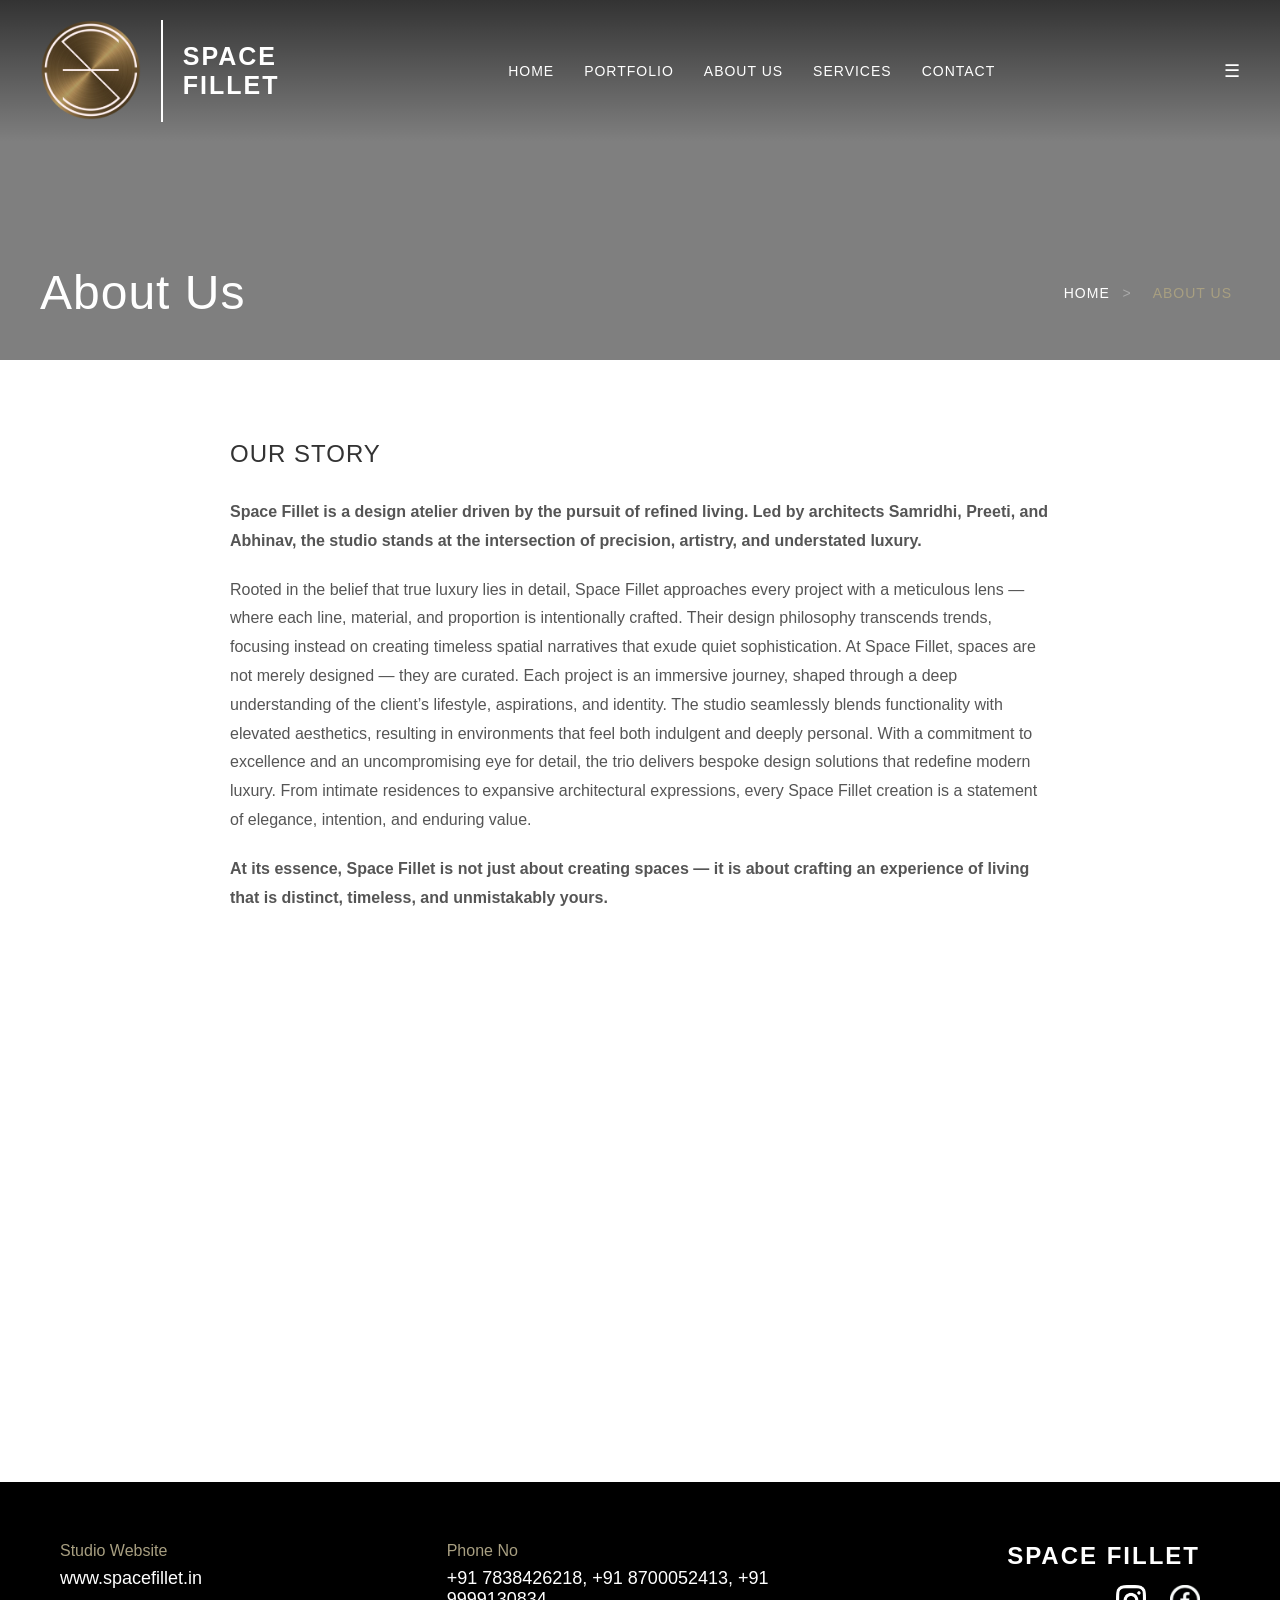
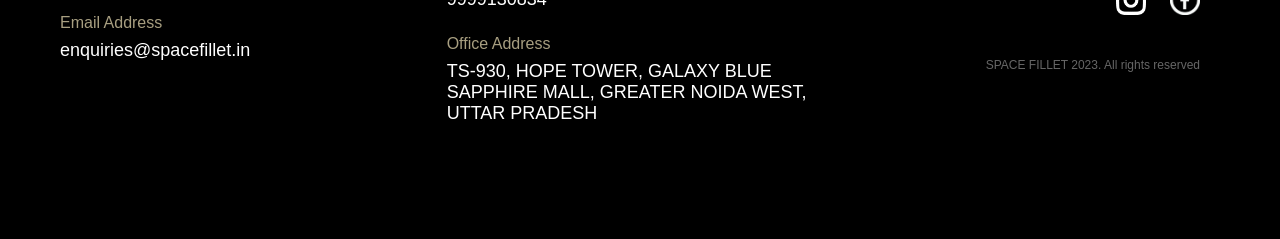
<file: about.html>
<!DOCTYPE html>
<html lang="en">
<head>
    <meta charset="UTF-8">
    <meta name="viewport" content="width=device-width, initial-scale=1.0">
    <link rel="icon" type="image/png" href="port/SPACE FILLET LOGO.png">
    <title>About Us</title>
    <link rel="stylesheet" href="style.css">
</head>
<body>

    <nav class="navbar">
        <div class="logo">
            <div class="logo-symbol"><img src="port/SPACE FILLET LOGO.png" alt="" style="height: 100px; margin-right: 10px; margin-top: 0;"></div>
            <div class="logo-text">SPACE <br>FILLET</div>
        </div>
        
        <ul class="nav-links">
            <li><a href="index.html">HOME</a></li>
            <li><a href="protfolio.html">PORTFOLIO</a></li>
            <li><a href="about.html">ABOUT US</a></li>
            <li><a href="services.html">SERVICES</a></li>
            <li><a href="contact.html">CONTACT</a></li>
        </ul>

        <div class="nav-icons">
            <span class="icon menu-icon">&#9776;</span>  </div>
    </nav>

    <header class="page-banner">
        <div class="banner-content">
            <h1>About Us</h1>
            <div class="breadcrumbs">
                <a href="index.html">Home</a> <span>&gt;</span> <span class="current">About Us</span>
            </div>
        </div>
    </header>

    <section class="about-story media-item">
        <h2>OUR STORY</h2>
        <p style="font-weight: bold;">Space Fillet is a design atelier driven by the pursuit of refined living. Led by architects Samridhi, Preeti, and Abhinav, the studio stands at the intersection of precision, artistry, and understated luxury.</p>

<p>Rooted in the belief that true luxury lies in detail, Space Fillet approaches every project with a meticulous lens — where each line, material, and proportion is intentionally crafted. Their design philosophy transcends trends, focusing instead on creating timeless spatial narratives that exude quiet sophistication.

At Space Fillet, spaces are not merely designed — they are curated. Each project is an immersive journey, shaped through a deep understanding of the client’s lifestyle, aspirations, and identity. The studio seamlessly blends functionality with elevated aesthetics, resulting in environments that feel both indulgent and deeply personal.

With a commitment to excellence and an uncompromising eye for detail, the trio delivers bespoke design solutions that redefine modern luxury. From intimate residences to expansive architectural expressions, every Space Fillet creation is a statement of elegance, intention, and enduring value.</p>

 <p style="font-weight: bold;">At its essence, Space Fillet is not just about creating spaces — it is about crafting an experience of living that is distinct, timeless, and unmistakably yours.</p>
    </section>

    <section class="team-section media-item">
        <h2>HERE WE ARE</h2>
        
        <div class="team-grid">
            <div class="team-member">
                <div class="member-img-wrapper">
                    <img src="about/WhatsApp Image 2026-03-17 at 15.08.15.jpeg" alt="abhinav Kaushik">
                </div>
                <h3>Abhinav Kaushik</h3>
                <p>Co-Founder</p>
            </div>

            <div class="team-member">
                <div class="member-img-wrapper">
                    <img src="about/WhatsApp Image 2026-03-17 at 15.12.49.jpeg" alt="Samridhi Gupta">
                </div>
                <h3>Samridhi Gupta</h3>
                <p>Co-Founder</p>
            </div>

            <div class="team-member">
                <div class="member-img-wrapper">
                    <img src="about/WhatsApp Image 2026-03-17 at 15.17.43.jpeg" alt="Preeti Chandak">
                </div>
                <h3>Preeti Chandak</h3>
                <p>Co-Founder</p>
            </div>


    </section>

    <footer class="site-footer">
        <div class="footer-container">
            
            <div class="footer-column">
                <h4 class="gold-text">Studio Website</h4>
                <a href="http://www.spacefillet.in" class="white-link underline" style="text-decoration: none;">www.spacefillet.in</a>
                
                <h4 class="gold-text">Email Address</h4>
                <p class="white-link">enquiries@spacefillet.in</p>
            </div>

            <div class="footer-column">
                <h4 class="gold-text">Phone No</h4>
                <p class="white-text">+91 7838426218, +91 8700052413, +91 9999130834</p>
                
                <h4 class="gold-text">Office Address</h4>
                <a href="https://maps.app.goo.gl/HWMFcU3Bg2t2Ls2q8" style="text-decoration: none;"><p class="white-text">TS-930, HOPE TOWER, GALAXY BLUE SAPPHIRE MALL, GREATER NOIDA WEST, UTTAR PRADESH</p></a>
            </div>

            <div class="footer-column right-align">
                <h2 class="footer-logo">SPACE FILLET</h2>
                <div class="footer-nav-links">
                    <a href="https://www.instagram.com/space.fillet?igsh=MXFseHA5b2xmaThwMw%3D%3D&utm_source=qr"><img src="index/insta.PNG" alt="" style="height: 30px;"></a>
                    <a href="https://www.facebook.com/share/17zHxAiUyJ/?mibextid=wwXIfr"><img src="index/facebook.png" alt="" style="height: 30px;"></a>
                   
                </div>
                <p class="copyright">SPACE FILLET 2023. All rights reserved</p>
                
            </div>

        </div>
    </footer>

    <script>
        // --- MOBILE MENU ---
        const menuIcon = document.querySelector('.menu-icon');
        const navLinks = document.querySelector('.nav-links');
        if (menuIcon) { menuIcon.addEventListener('click', () => { navLinks.classList.toggle('active'); }); }

        // --- STICKY HEADER ---
        const navbar = document.querySelector('.navbar'); 
        let lastScrollTop = 0;
        window.addEventListener('scroll', () => {
            const scrollTop = window.pageYOffset || document.documentElement.scrollTop;
            if (scrollTop < 50) {
                navbar.classList.remove('scroll-down', 'scroll-up');
                lastScrollTop = scrollTop; return;
            }
            if (scrollTop > lastScrollTop) {
                navbar.classList.remove('scroll-up'); navbar.classList.add('scroll-down');
            } else {
                navbar.classList.remove('scroll-down'); navbar.classList.add('scroll-up');
            }
            lastScrollTop = scrollTop;
        });

        // --- SCROLL ANIMATION ---
        const observerOptions = { root: null, threshold: 0.1 };
        const observer = new IntersectionObserver((entries) => {
            entries.forEach(entry => {
                if (entry.isIntersecting) { entry.target.classList.add('visible'); }
                else { entry.target.classList.remove('visible'); }
            });
        }, observerOptions);
        const mediaItems = document.querySelectorAll('.media-item');
        mediaItems.forEach(item => { observer.observe(item); });
    </script>
</body>
</html>
</file>
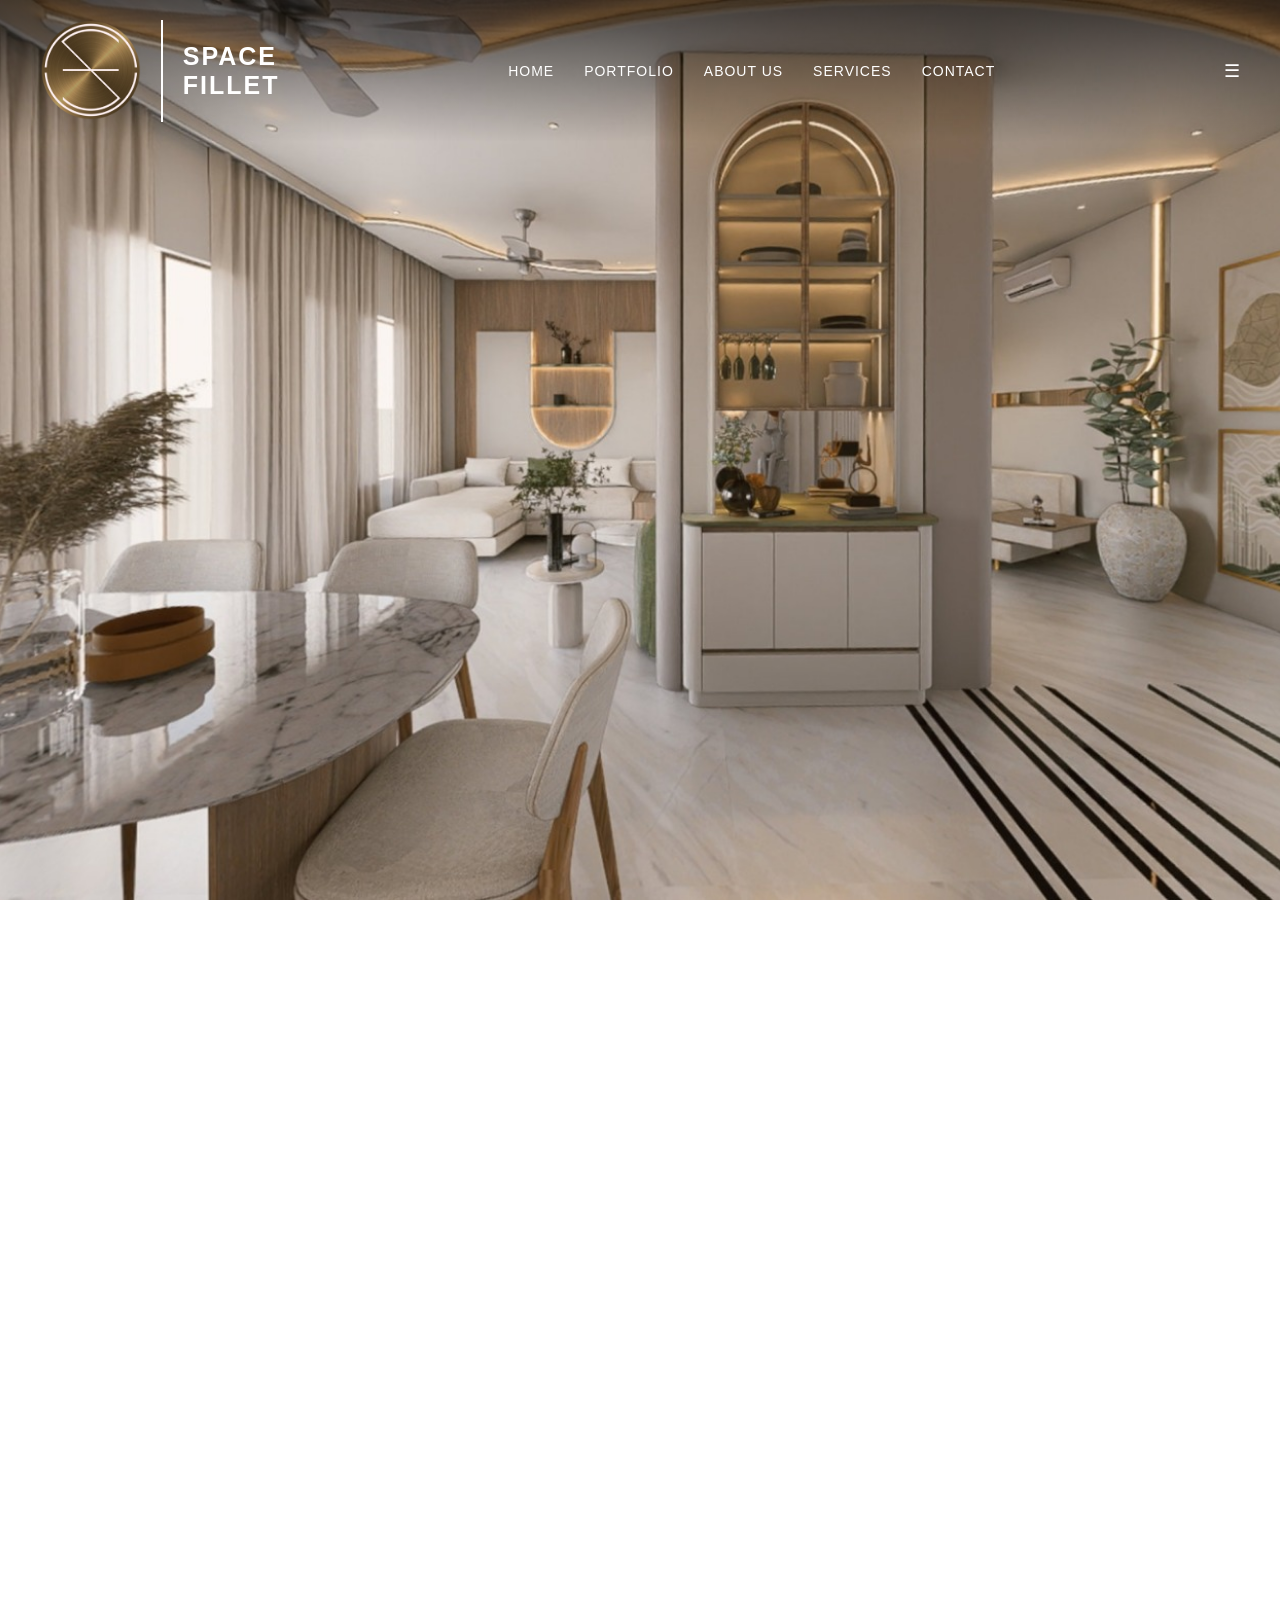
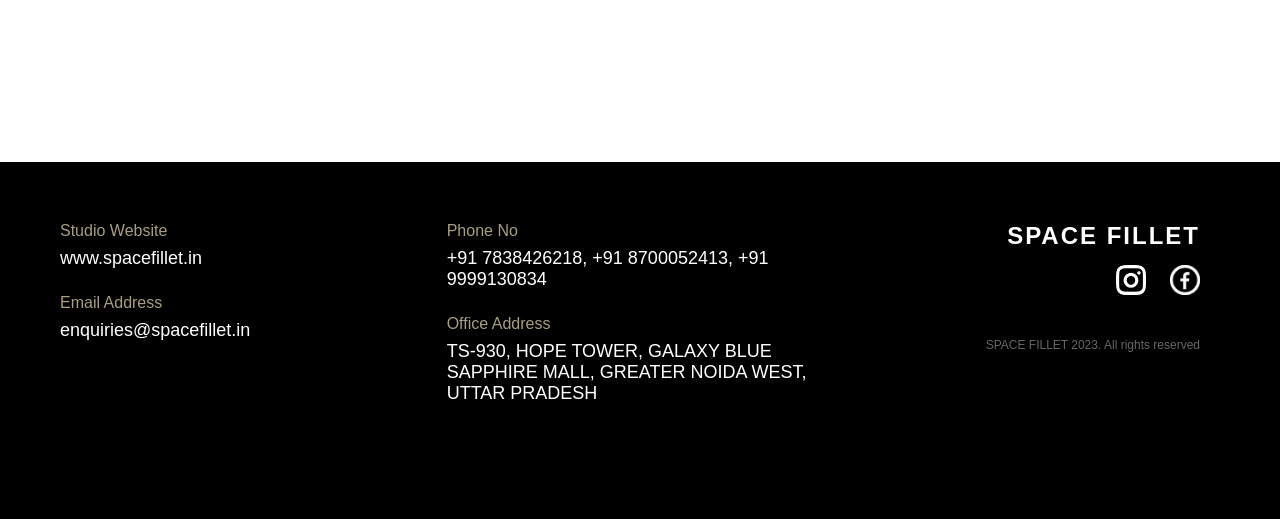
<file: portf4.html>
<!DOCTYPE html>
<html lang="en">
<head>
    <meta charset="UTF-8">
    <meta name="viewport" content="width=device-width, initial-scale=1.0">
    <link rel="icon" type="image/png" href="port/SPACE FILLET LOGO.png">
    <title>PROJECT- THE CLAY HOUSE</title>
    <link rel="stylesheet" href="style.css">
</head>
<body>

    <nav class="navbar">
        <div class="logo">
            <div class="logo-symbol"><img src="port/SPACE FILLET LOGO.png" alt="" style="height: 100px; margin-right: 10px; margin-top: 0;"></div>
            <div class="logo-text">SPACE <br>FILLET</div>
        </div>
        
        <ul class="nav-links">
            <li><a href="index.html">HOME</a></li>
            <li><a href="protfolio.html">PORTFOLIO</a></li>
            <li><a href="about.html">ABOUT US</a></li>
            <li><a href="services.html">SERVICES</a></li>
            <li><a href="contact.html">CONTACT</a></li>
        </ul>

        <div class="nav-icons">
            <span class="icon menu-icon">&#9776;</span>  </div>
    </nav>

    <header class="project-hero">
        <img src="port4/abc2.jpeg" alt="The Clay House">
    </header>

    <section class="project-info-container media-item">
        
        <div class="project-description" >
            <h2 class="project-title" >THE CLAY HOUSE</h2>
            <p >The Clay House is a residential interior project designed to create a warm and grounded living environment through a palette inspired by natural earth tones. Soft neutrals, warm textures, and carefully balanced materials come together to establish a calm and welcoming atmosphere throughout the home.

The interiors emphasize simplicity and material warmth, with subtle architectural detailing, integrated lighting, and thoughtfully designed storage elements that enhance both functionality and visual harmony. The result is a refined and timeless home that reflects comfort, warmth, and a quiet sense of sophistication.</p>
        </div>

        <div class="project-details">
            <h3 class="details-heading">PROJECT INFORMATION</h3><br>
            <ul class="details-list">
                <li><span class="label">Location:</span> <span class="value">Kailash hills, East of Kailash, Delhi</span></li>
                <li><span class="label">Project Area:</span> <span class="value">2,000 sq.ft.</span></li>
                <li><span class="label">Project Type:</span> <span class="value">Residential</span></li>
                <li><span class="label">Project Language:</span> <span class="value">Subtle Luxury</span></li>
                <li><span class="label">Project Scope:</span> <span class="value">Interior Design</span></li>
            </ul>
        </div>
    </section>

    <section class="project-gallery">
        <div class="gallery-item full media-item">
            <img src="port4/Screenshot 2026-02-07 143150.png" >
        </div>

                <div class="gallery-item half media-item">
            <img src="port4/abc2.jpeg" >
        </div>
        <div class="gallery-item half media-item">
            <img src="port4/Screenshot 2026-02-07 150429.png">
        </div>
                <div class="gallery-item full media-item">
            <img src="port4/IMG_4092.JPG.jpeg" >
        </div>
        
        <div class="gallery-item half media-item">
            <img src="port4/IMG_4093.JPG.jpeg" >
        </div>
        <div class="gallery-item half media-item">
            <img src="port4/IMG_4094.JPG.jpeg">
        </div>


        
        <div class="gallery-item half media-item">
            <img src="port4/IMG_4095.JPG.jpeg" >
        </div>
        <div class="gallery-item half media-item">
            <img src="port4/IMG_4096.JPG.jpeg" >
        </div>

                       <div class="gallery-item full media-item">
            <img src="port4/IMG_4174.JPG.jpeg" >
        </div>
        
        <div class="gallery-item half media-item">
            <img src="port4/IMG_4175.JPG.jpeg">
        </div>
        <div class="gallery-item half media-item">
            <img src="port4/IMG_4180.JPG.jpeg" >
        </div>

  
        
        <div class="gallery-item full media-item">
            <img src="port4/IMG_4179.JPG.jpeg" >
        </div>
        <div class="gallery-item half media-item">
            <img src="port4/WhatsApp Image 2026-03-10 at 02.05.31.jpeg" >
        </div>

                <div class="gallery-item half media-item">
            <img src="port4/WhatsApp Image 2026-03-10 at 02.06.35.jpeg" >
        </div>


        

    </section>

    






<footer class="site-footer">
        <div class="footer-container">
            
            <div class="footer-column">
                <h4 class="gold-text">Studio Website</h4>
                <a href="http://www.spacefillet.in" class="white-link underline" style="text-decoration: none;">www.spacefillet.in</a>
                
                <h4 class="gold-text">Email Address</h4>
                <p class="white-link">enquiries@spacefillet.in</p>
            </div>

            <div class="footer-column">
                <h4 class="gold-text">Phone No</h4>
                <p class="white-text">+91 7838426218, +91 8700052413, +91 9999130834</p>
                
                <h4 class="gold-text">Office Address</h4>
                <a href="https://maps.app.goo.gl/HWMFcU3Bg2t2Ls2q8" style="text-decoration: none;"><p class="white-text">TS-930, HOPE TOWER, GALAXY BLUE SAPPHIRE MALL, GREATER NOIDA WEST, UTTAR PRADESH</p></a>
            </div>

            <div class="footer-column right-align">
                <h2 class="footer-logo">SPACE FILLET</h2>
                <div class="footer-nav-links">
                    <a href="https://www.instagram.com/space.fillet?igsh=MXFseHA5b2xmaThwMw%3D%3D&utm_source=qr"><img src="index/insta.PNG" alt="" style="height: 30px;"></a>
                    <a href="https://www.facebook.com/share/17zHxAiUyJ/?mibextid=wwXIfr"><img src="index/facebook.png" alt="" style="height: 30px;"></a>
                   
                </div>
                <p class="copyright">SPACE FILLET 2023. All rights reserved</p>
                
            </div>

        </div>
    </footer>
    <script>
        // --- MOBILE MENU ---
        const menuIcon = document.querySelector('.menu-icon');
        const navLinks = document.querySelector('.nav-links');
        if (menuIcon) { menuIcon.addEventListener('click', () => { navLinks.classList.toggle('active'); }); }

        // --- STICKY HEADER ---
        const navbar = document.querySelector('.navbar');
        let lastScrollTop = 0;
        window.addEventListener('scroll', () => {
            const scrollTop = window.pageYOffset || document.documentElement.scrollTop;
            if (scrollTop < 50) {
                navbar.classList.remove('scroll-down', 'scroll-up');
                lastScrollTop = scrollTop; return;
            }
            if (scrollTop > lastScrollTop) {
                navbar.classList.remove('scroll-up'); navbar.classList.add('scroll-down');
            } else {
                navbar.classList.remove('scroll-down'); navbar.classList.add('scroll-up');
            }
            lastScrollTop = scrollTop;
        });

        // --- SCROLL ANIMATION ---
        const observerOptions = { root: null, threshold: 0.1 };
        const observer = new IntersectionObserver((entries) => {
            entries.forEach(entry => {
                if (entry.isIntersecting) { entry.target.classList.add('visible'); }
                else { entry.target.classList.remove('visible'); }
            });
        }, observerOptions);
        const mediaItems = document.querySelectorAll('.media-item');
        mediaItems.forEach(item => { observer.observe(item); });
    </script>
</body>
</html>
</file>
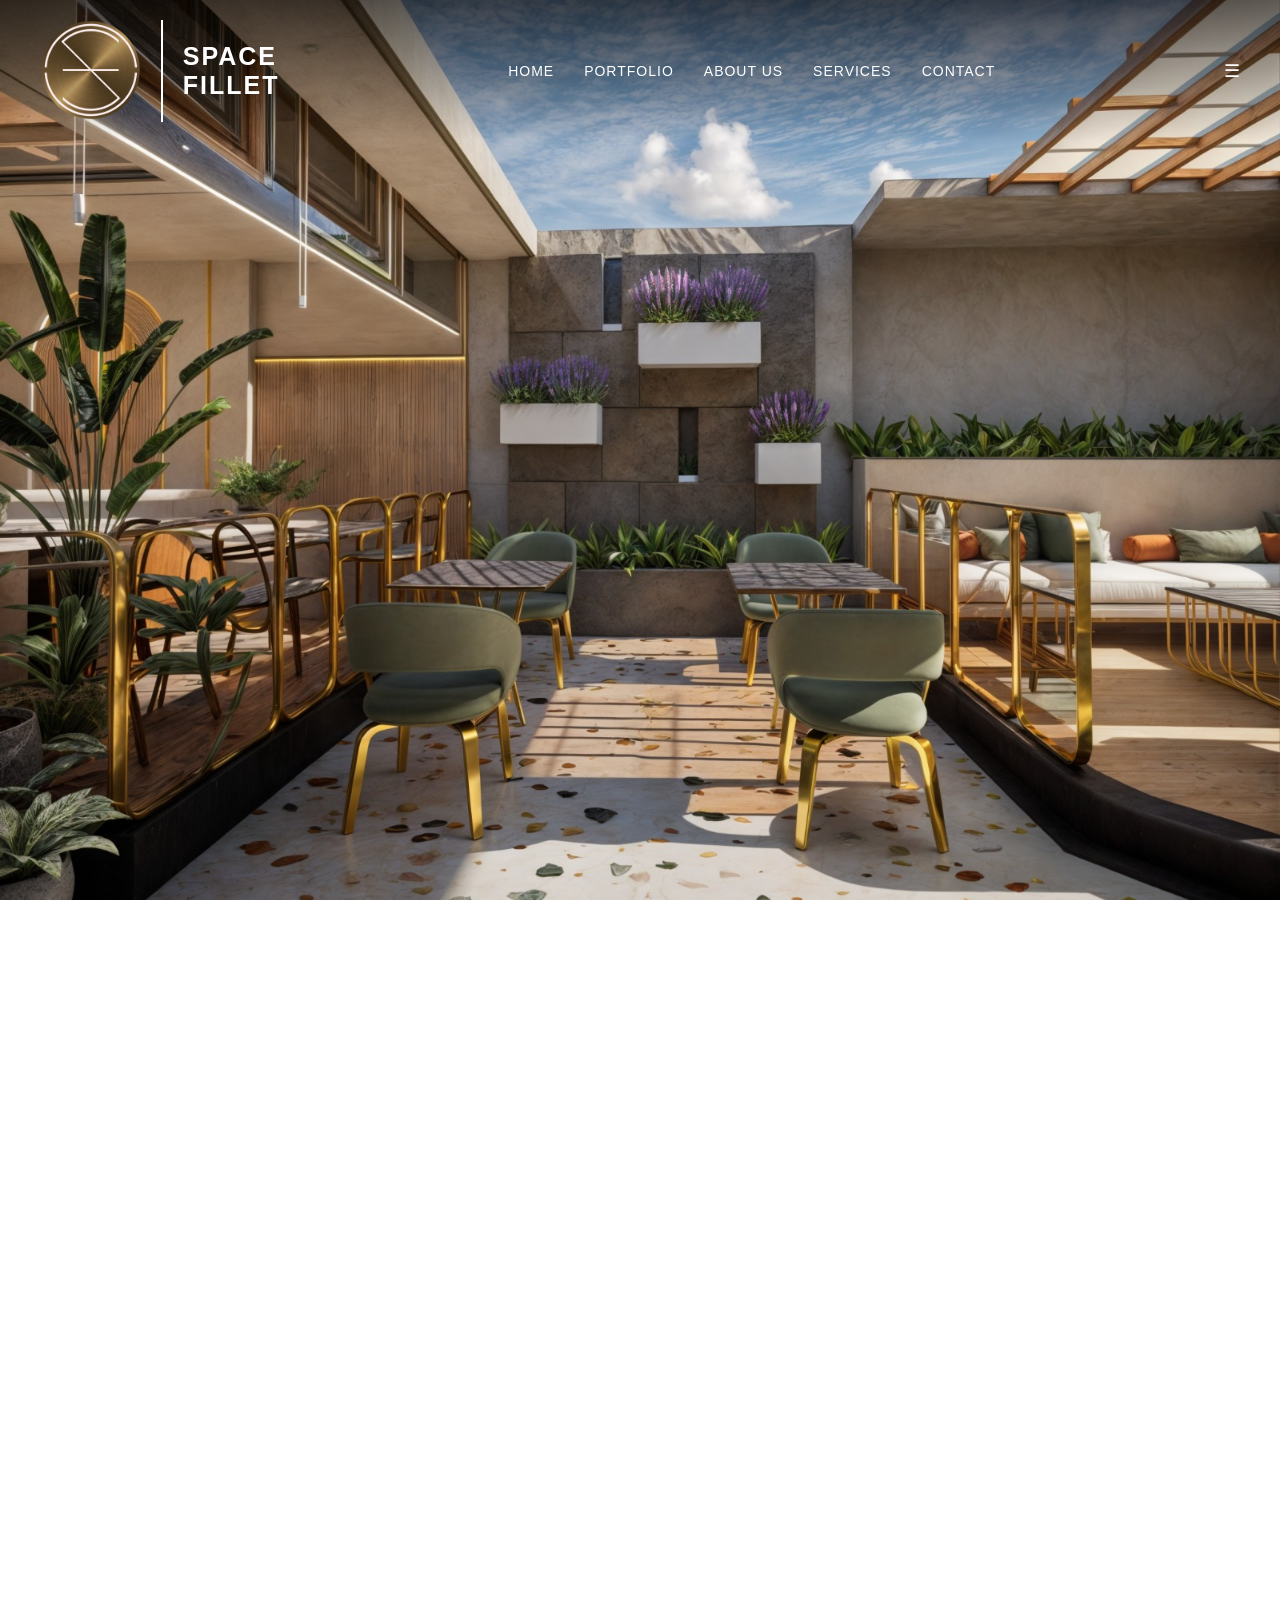
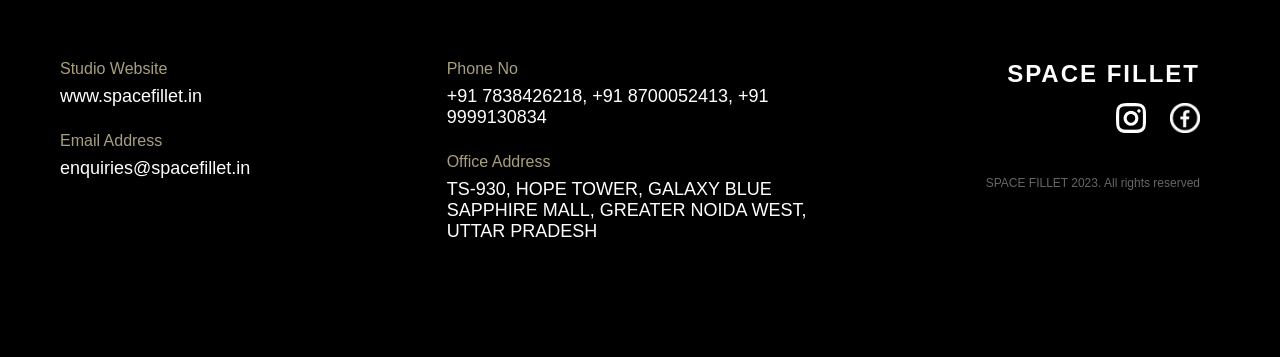
<file: portf5.html>
<!DOCTYPE html>
<html lang="en">
<head>
    <meta charset="UTF-8">
    <meta name="viewport" content="width=device-width, initial-scale=1.0">
    <link rel="icon" type="image/png" href="port/SPACE FILLET LOGO.png">
    <title>PROJECT- Zest Garden</title>
    <link rel="stylesheet" href="style.css">
</head>
<body>

    <nav class="navbar">
        <div class="logo">
            <div class="logo-symbol"><img src="port/SPACE FILLET LOGO.png" alt="" style="height: 100px; margin-right: 10px; margin-top: 0;"></div>
            <div class="logo-text">SPACE <br>FILLET</div>
        </div>
        
        <ul class="nav-links">
            <li><a href="index.html">HOME</a></li>
            <li><a href="protfolio.html">PORTFOLIO</a></li>
            <li><a href="about.html">ABOUT US</a></li>
            <li><a href="services.html">SERVICES</a></li>
            <li><a href="contact.html">CONTACT</a></li>
        </ul>

        <div class="nav-icons">
            <span class="icon menu-icon">&#9776;</span>  </div>
    </nav>

    <header class="project-hero">
        <img src="port5/IMG_8202.JPG.jpeg" alt="Zest Garden">
    </header>

    <section class="project-info-container media-item">
        
        <div class="project-description" >
            <h2 class="project-title" >Zest Garden</h2>
            <p >Zest Garden is designed as a lively and refreshing dining space that captures the energy and vibrancy suggested by its name. The design draws inspiration from the warmth of citrus tones and the freshness of greenery, creating an environment that feels bright, welcoming, and full of life.

Warm orange hues, brass accents, and terrazzo textures are balanced with abundant indoor plants and open terrace seating, bringing together warmth and natural freshness throughout the café. Softly illuminated niches, layered lighting, and textured materials add depth and character to the space while maintaining a relaxed and social atmosphere.

The result is a vibrant terrace café that embodies the spirit of “zest”—a place where color, light, and greenery come together to create an energetic and inviting destination for dining and gathering.</p>
        </div>

        <div class="project-details">
            <h3 class="details-heading">PROJECT INFORMATION</h3><br>
            <ul class="details-list">
                <li><span class="label">Location:</span> <span class="value">Karnal, Haryana</span></li>
                <li><span class="label">Project Area:</span> <span class="value">3,000 sq.ft.</span></li>
                <li><span class="label">Project Type:</span> <span class="value">Hospitality</span></li>
                <li><span class="label">Project Language:</span> <span class="value">Warm Botanical</span></li>
                <li><span class="label">Project Scope:</span> <span class="value">Interior Design And Execution</span></li>
            </ul>
        </div>
    </section>

    <section class="project-gallery">
        <div class="gallery-item full media-item">
            <img src="port5/IMG_8193.PNG" alt="Interior Bedroom">
        </div>

                <div class="gallery-item half media-item">
            <img src="port5/IMG_8196.JPG.jpeg" alt="Walk-in Closet">
        </div>
        <div class="gallery-item half media-item">
            <img src="port5/IMG_8202.JPG.jpeg" alt="Living Room">
        </div>
                <div class="gallery-item half media-item">
            <img src="port5/IMG_8268.JPEG" alt="Interior Bedroom">
        </div>
        
        <div class="gallery-item half media-item">
            <img src="port5/IMG_8278.JPEG" alt="Walk-in Closet">
        </div>
        
    </section>

    






<footer class="site-footer">
        <div class="footer-container">
            
            <div class="footer-column">
                <h4 class="gold-text">Studio Website</h4>
                <a href="http://www.spacefillet.in" class="white-link underline" style="text-decoration: none;">www.spacefillet.in</a>
                
                <h4 class="gold-text">Email Address</h4>
                <p class="white-link">enquiries@spacefillet.in</p>
            </div>

            <div class="footer-column">
                <h4 class="gold-text">Phone No</h4>
                <p class="white-text">+91 7838426218, +91 8700052413, +91 9999130834</p>
                
                <h4 class="gold-text">Office Address</h4>
                <a href="https://maps.app.goo.gl/HWMFcU3Bg2t2Ls2q8" style="text-decoration: none;"><p class="white-text">TS-930, HOPE TOWER, GALAXY BLUE SAPPHIRE MALL, GREATER NOIDA WEST, UTTAR PRADESH</p></a>
            </div>

            <div class="footer-column right-align">
                <h2 class="footer-logo">SPACE FILLET</h2>
                <div class="footer-nav-links">
                    <a href="https://www.instagram.com/space.fillet?igsh=MXFseHA5b2xmaThwMw%3D%3D&utm_source=qr"><img src="index/insta.PNG" alt="" style="height: 30px;"></a>
                    <a href="https://www.facebook.com/share/17zHxAiUyJ/?mibextid=wwXIfr"><img src="index/facebook.png" alt="" style="height: 30px;"></a>
                   
                </div>
                <p class="copyright">SPACE FILLET 2023. All rights reserved</p>
                
            </div>

        </div>
    </footer>
    <script>
        // --- MOBILE MENU ---
        const menuIcon = document.querySelector('.menu-icon');
        const navLinks = document.querySelector('.nav-links');
        if (menuIcon) { menuIcon.addEventListener('click', () => { navLinks.classList.toggle('active'); }); }

        // --- STICKY HEADER ---
        const navbar = document.querySelector('.navbar');
        let lastScrollTop = 0;
        window.addEventListener('scroll', () => {
            const scrollTop = window.pageYOffset || document.documentElement.scrollTop;
            if (scrollTop < 50) {
                navbar.classList.remove('scroll-down', 'scroll-up');
                lastScrollTop = scrollTop; return;
            }
            if (scrollTop > lastScrollTop) {
                navbar.classList.remove('scroll-up'); navbar.classList.add('scroll-down');
            } else {
                navbar.classList.remove('scroll-down'); navbar.classList.add('scroll-up');
            }
            lastScrollTop = scrollTop;
        });

        // --- SCROLL ANIMATION ---
        const observerOptions = { root: null, threshold: 0.1 };
        const observer = new IntersectionObserver((entries) => {
            entries.forEach(entry => {
                if (entry.isIntersecting) { entry.target.classList.add('visible'); }
                else { entry.target.classList.remove('visible'); }
            });
        }, observerOptions);
        const mediaItems = document.querySelectorAll('.media-item');
        mediaItems.forEach(item => { observer.observe(item); });
    </script>
</body>
</html>
</file>
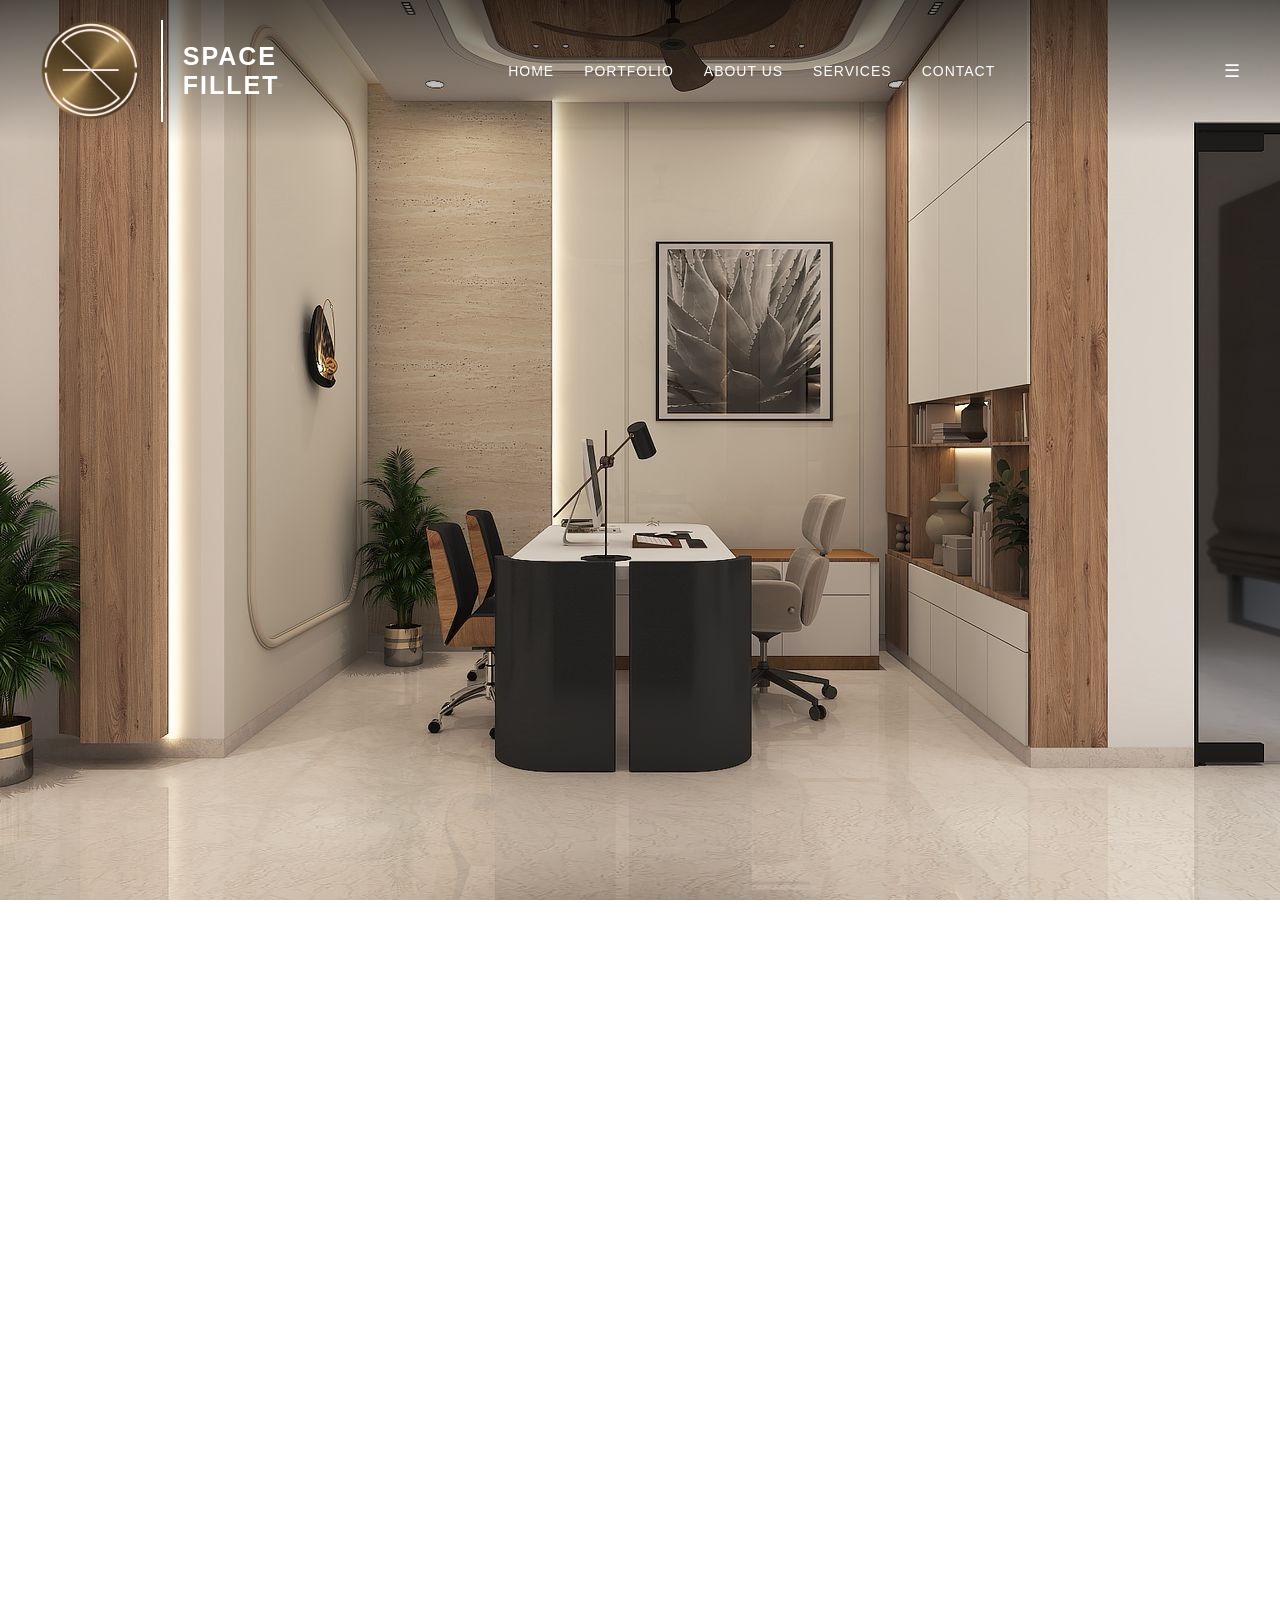
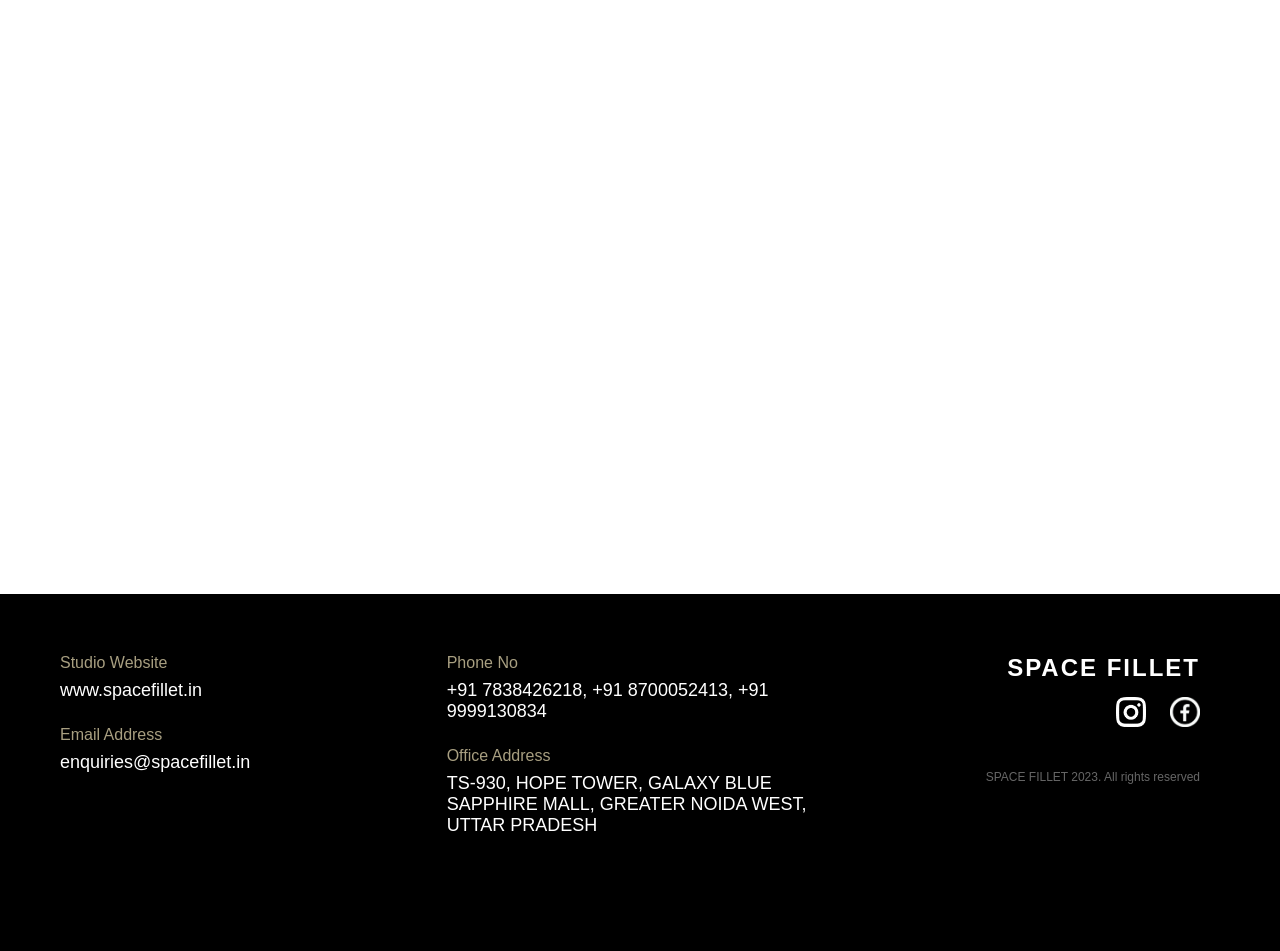
<file: portf6.html>
<!DOCTYPE html>
<html lang="en">
<head>
    <meta charset="UTF-8">
    <meta name="viewport" content="width=device-width, initial-scale=1.0">
    <link rel="icon" type="image/png" href="port/SPACE FILLET LOGO.png">
    <title>PROJECT- Ivory Home</title>
    <link rel="stylesheet" href="style.css">
</head>
<body>

    <nav class="navbar">
        <div class="logo">
            <div class="logo-symbol"><img src="port/SPACE FILLET LOGO.png" alt="" style="height: 100px; margin-right: 10px; margin-top: 0;"></div>
            <div class="logo-text">SPACE <br>FILLET</div>
        </div>
        
        <ul class="nav-links">
            <li><a href="index.html">HOME</a></li>
            <li><a href="protfolio.html">PORTFOLIO</a></li>
            <li><a href="about.html">ABOUT US</a></li>
            <li><a href="services.html">SERVICES</a></li>
            <li><a href="contact.html">CONTACT</a></li>
        </ul>

        <div class="nav-icons">
            <span class="icon menu-icon">&#9776;</span>  </div>
    </nav>

    <header class="project-hero">
        <img src="port6/IMG_9259.JPG.jpeg" alt="the work room">
    </header>

    <section class="project-info-container media-item">
        
        <div class="project-description" >
            <h2 class="project-title" >The Work Room</h2>
            <p >The Workroom is designed as a calm and functional workspace that balances professionalism with warmth. A palette of soft neutrals, natural wood textures, and clean architectural lines creates an environment that feels both refined and welcoming.

Integrated storage, subtle lighting, and minimal detailing ensure the space remains organized and visually uncluttered, allowing focus to remain on productivity and meaningful interaction. The result is a thoughtfully designed work environment that supports both efficiency and comfort.</p>
        </div>

        <div class="project-details">
            <h3 class="details-heading">PROJECT INFORMATION</h3><br>
            <ul class="details-list">
                <li><span class="label">Location:</span> <span class="value">Kailash hills, East of Kailash, Delhi</span></li>
                <li><span class="label">Project Area:</span> <span class="value">2,000 sq.ft.</span></li>
                <li><span class="label">Project Type:</span> <span class="value">Commercial</span></li>
                <li><span class="label">Project Language:</span> <span class="value">Modern And Contemporary</span></li>
                <li><span class="label">Project Scope:</span> <span class="value">Interior Design And Execution</span></li>
            </ul>
        </div>
    </section>

    <section class="project-gallery">
        <div class="gallery-item full media-item">
            <img src="port6/IMG_9260.JPG.jpeg" alt="Interior Bedroom">
        </div>

                <div class="gallery-item half media-item">
            <img src="port6/IMG_9256.JPG.jpeg" alt="Walk-in Closet">
        </div>


        <div class="gallery-item half media-item">
            <img src="port6/IMG_9257.JPG.jpeg" alt="Living Room">
        </div>

                <div class="gallery-item full media-item">
            <img src="port6/IMG_9258.JPG.jpeg" alt="Interior Bedroom">
        </div>

                <div class="gallery-item half media-item">
            <img src="port6/IMG_9255.JPG.jpeg" alt="Walk-in Closet">
        </div>


        <div class="gallery-item half media-item">
            <img src="port6/IMG_9256.JPG.jpeg" alt="Living Room">
        </div>

                <div class="gallery-item full media-item">
            <img src="port6/IMG_0065.JPG.jpeg" alt="Interior Bedroom">
        </div>

                <div class="gallery-item half media-item">
            <img src="port6/IMG_0067.JPG.jpeg" alt="Walk-in Closet">
        </div>


        <div class="gallery-item half media-item">
            <img src="port6/IMG_9253.JPG.jpeg" alt="Living Room">
        </div>

                        <div class="gallery-item half media-item">
            <img src="port6/IMG_9250.JPG.jpeg" alt="Walk-in Closet">
        </div>


        <div class="gallery-item half media-item">
            <img src="port6/IMG_9249.JPG.jpeg" alt="Living Room">
        </div>



        

    </section>

    






<footer class="site-footer">
        <div class="footer-container">
            
            <div class="footer-column">
                <h4 class="gold-text">Studio Website</h4>
                <a href="http://www.spacefillet.in" class="white-link underline" style="text-decoration: none;">www.spacefillet.in</a>
                
                <h4 class="gold-text">Email Address</h4>
                <p class="white-link">enquiries@spacefillet.in</p>
            </div>

            <div class="footer-column">
                <h4 class="gold-text">Phone No</h4>
                <p class="white-text">+91 7838426218, +91 8700052413, +91 9999130834</p>
                
                <h4 class="gold-text">Office Address</h4>
                <a href="https://maps.app.goo.gl/HWMFcU3Bg2t2Ls2q8" style="text-decoration: none;"><p class="white-text">TS-930, HOPE TOWER, GALAXY BLUE SAPPHIRE MALL, GREATER NOIDA WEST, UTTAR PRADESH</p></a>
            </div>

            <div class="footer-column right-align">
                <h2 class="footer-logo">SPACE FILLET</h2>
                <div class="footer-nav-links">
                    <a href="https://www.instagram.com/space.fillet?igsh=MXFseHA5b2xmaThwMw%3D%3D&utm_source=qr"><img src="index/insta.PNG" alt="" style="height: 30px;"></a>
                    <a href="https://www.facebook.com/share/17zHxAiUyJ/?mibextid=wwXIfr"><img src="index/facebook.png" alt="" style="height: 30px;"></a>
                   
                </div>
                <p class="copyright">SPACE FILLET 2023. All rights reserved</p>
                
            </div>

        </div>
    </footer>
    <script>
        // --- MOBILE MENU ---
        const menuIcon = document.querySelector('.menu-icon');
        const navLinks = document.querySelector('.nav-links');
        if (menuIcon) { menuIcon.addEventListener('click', () => { navLinks.classList.toggle('active'); }); }

        // --- STICKY HEADER ---
        const navbar = document.querySelector('.navbar');
        let lastScrollTop = 0;
        window.addEventListener('scroll', () => {
            const scrollTop = window.pageYOffset || document.documentElement.scrollTop;
            if (scrollTop < 50) {
                navbar.classList.remove('scroll-down', 'scroll-up');
                lastScrollTop = scrollTop; return;
            }
            if (scrollTop > lastScrollTop) {
                navbar.classList.remove('scroll-up'); navbar.classList.add('scroll-down');
            } else {
                navbar.classList.remove('scroll-down'); navbar.classList.add('scroll-up');
            }
            lastScrollTop = scrollTop;
        });

        // --- SCROLL ANIMATION ---
        const observerOptions = { root: null, threshold: 0.1 };
        const observer = new IntersectionObserver((entries) => {
            entries.forEach(entry => {
                if (entry.isIntersecting) { entry.target.classList.add('visible'); }
                else { entry.target.classList.remove('visible'); }
            });
        }, observerOptions);
        const mediaItems = document.querySelectorAll('.media-item');
        mediaItems.forEach(item => { observer.observe(item); });
    </script>
</body>
</html>
</file>
<file: style.css>
/* Reset default browser styles */
* {
    margin: 0;
    padding: 0;
    box-sizing: border-box;
}

body {
    font-family: 'Helvetica Neue', Arial, sans-serif;
    background-color: #1a1a1a; /* Dark background like the video */
    color: #ffffff;
}

/* --- Navigation Bar Styling --- */
/* --- 1. Base Navbar (Always Fixed) --- */
.navbar {
    position: fixed;
    top: 0;
    left: 0;
    width: 100%;
    display: flex;
    justify-content: space-between;
    align-items: center;
    padding: 20px 40px;
    box-sizing: border-box;
    z-index: 1000;
    
    /* Animation: Smoothly slide comfortably */
    transition: transform 0.3s ease-in-out, background-color 0.3s ease-in-out;
    
    /* Default: Transparent for the top of the page */
    background: linear-gradient(to bottom, rgba(0,0,0,0.6), transparent);
    transform: translateY(0); /* Default position: Visible */
}

/* --- 2. Hidden State (Scrolled Down) --- */
.navbar.scroll-down {
    transform: translateY(-100%); /* Slide UP and OUT of view */
}

/* --- 3. Visible State (Scrolled Up) --- */
.navbar.scroll-up {
    transform: translateY(0); /* Slide DOWN into view */
    background-color: rgba(0, 0, 0, 0.9); /* Dark background */
    background-image: none; /* Remove gradient */
    box-shadow: 0 4px 6px rgba(0,0,0,0.1);
}

/* --- State 1: Hidden (Scrolled Down) --- */
.navbar.hidden {
    top: -100px; /* Moves the bar upwards out of sight */
}

/* --- State 2: Visible & Dark (Scrolled Up) --- */
.navbar.visible-bg {
    background-color: rgba(0, 0, 0, 0.9); /* Dark background when scrolling up */
    background-image: none; /* Remove gradient */
    box-shadow: 0 4px 6px rgba(0,0,0,0.1);
}

.nav-links {
    list-style: none;
    display: flex;
    gap: 20px;
}

.nav-links a {
    color: white;
    text-decoration: none;
    text-transform: uppercase;
    font-size: 0.9rem;
    letter-spacing: 1px;
}

/* --- Hero Section --- */
.hero {
    height: 100vh; /* Full screen height */
    background-image: url('https://source.unsplash.com/1600x900/?architecture,modern');
    background-size: cover;
    background-position: center;
    display: flex;
    align-items: center;
    justify-content: center;
    position: relative;
}

/* Dark overlay so text pops */
.hero::before {
    content: '';
    position: absolute;
    top: 0; left: 0; right: 0; bottom: 0;
    background: rgba(0,0,0,0.4); 
}

.hero-content {
    position: relative;
    z-index: 1;
    text-align: center;
}

.hero h1 {
    font-size: 3rem;
    margin-bottom: 20px;
    letter-spacing: 2px;
}

/* --- Portfolio Grid --- */
.portfolio {
    padding: 50px;
}

.portfolio h2 {
    text-align: center;
    margin-bottom: 40px;
    font-weight: 300;
    text-transform: uppercase;
}

.grid-container {
    display: grid;
    /* This creates the layout: roughly 3 columns that auto-fit */
    grid-template-columns: repeat(auto-fit, minmax(300px, 1fr)); 
    gap: 20px;
}

.project-card {
    position: relative;
    overflow: hidden;
    cursor: pointer;
}

.project-card img {
    width: 100%;
    height: 100%;
    object-fit: cover;
    display: block;
    transition: transform 0.3s ease;
}

/* Hover Effect: Zoom image and show text */
.project-card:hover img {
    transform: scale(1.1);
}

.overlay {
    position: absolute;
    bottom: 0;
    left: 0;
    width: 100%;
    padding: 20px;
    background: linear-gradient(to top, rgba(0,0,0,0.8), transparent);
    opacity: 0;
    transition: opacity 0.3s ease;
}

.project-card:hover .overlay {
    opacity: 1;
}

/* --- Footer --- */
footer {
    text-align: center;
    padding: 40px;
    background-color: #000;
    font-size: 0.8rem;
    color: #666;
}body {
    font-family: Arial, sans-serif;
    margin: 0;
    padding: 0;
    background-color: #222;
    color: white;
}

/* Slider Container (The Window) */
.slider-container {
    position: relative;
    width: 100%;
    height: 100vh;  /* CHANGED: 100vh = 100% of the screen height */
    overflow: hidden;
}


/* Slider Wrapper (The Moving Strip) */
.slider-wrapper {
    display: flex; /* Aligns slides horizontally */
    width: 100%;
    height: 100%;
    transition: transform 0.5s ease-in-out; /* Smooth sliding animation */
}

/* Individual Slide */
.slide {
    min-width: 100%;
    height: 100%;
}

.slide img {
    width: 100%;
    height: 100%;
    object-fit: cover; /* Ensures image covers area without distortion */
}

/* Buttons */
button.prev-btn, button.next-btn {
    position: absolute;
    top: 50%;
    transform: translateY(-50%);
    background-color: rgba(0, 0, 0, 0.5); /* Semi-transparent black */
    color: white;
    border: none;
    padding: 15px;
    cursor: pointer;
    font-size: 24px;
    z-index: 10;
}

button.prev-btn {
    left: 20px;
}

button.next-btn {
    right: 20px;
}

button:hover {
    background-color: rgba(0, 0, 0, 0.8);
}

.content {
    text-align: center;
    padding: 2rem;
}

.navbar {
    position: absolute; /* This makes it float ON TOP of the slider */
    top: 0;
    left: 0;
    width: 100%;
    display: flex;
    justify-content: space-between; /* Pushes Logo left, Links center, Icons right */
    align-items: center;
    padding: 20px 40px;
    box-sizing: border-box;
    z-index: 100; /* Ensures it stays above the images */
    color: white;
    background: linear-gradient(to bottom, rgba(0,0,0,0.6), transparent); /* Slight shadow for readability */
}

/* Logo Section */
.logo {
    display: flex;
    align-items: center;
    font-weight: bold;
    letter-spacing: 2px;
}

.logo-symbol {
    font-size: 20px;
    line-height: 18px;
    margin-right: 10px;
    border-right: 2px solid white;
    padding-right: 10px;
    text-align: center;
}

.logo-text {
    font-size: 25px; /* Makes text vertical like the image */
    font-family: century gothic, sans-serif; /* Clean, modern font */
    margin-left: 10px;

}

/* Navigation Links */
.nav-links {
    list-style: none;
    display: flex;
    gap: 30px; /* Space between words */
    margin: 0;
    padding: 0;
}

.nav-links li a {
    text-decoration: none;
    color: white;
    font-size: 14px;
    font-weight: 500;
    letter-spacing: 1px;
    text-transform: uppercase;
    transition: color 0.3s;
}

.nav-links li a:hover {
    color: #ddd; /* Light grey on hover */
}

/* Right Side Icons */
.nav-icons {
    display: flex;
    align-items: center;
    gap: 15px;
    font-size: 18px;
}

.divider {
    font-weight: 100;
    font-size: 20px;
    opacity: 0.7;
}

.icon {
    cursor: pointer;
}

/* --- Mobile Responsive Styles --- */
@media (max-width: 768px) {
    
    /* 1. Adjust the header spacing */
    .navbar {
        padding: 15px 20px;
    }

    /* 2. Hide the text links by default on mobile */
    .nav-links {
        display: none; /* Hidden! */
        flex-direction: column;
        position: absolute;
        top: 60px;
        right: 0;
        background-color: rgba(0, 0, 0, 0.9);
        width: 100%;
        text-align: center;
        padding: 20px 0;
    }

    /* 3. This class will be added by JavaScript when we click the icon */
    .nav-links.active {
        display: flex; /* Show it when active */
    }

    /* 4. Adjust slider height for smaller screens */
    .slider-container {
        height: 50vh; /* Use 50% of viewport height instead of fixed pixels */
    }
    
    /* 5. Make the logo smaller */
    .logo-symbol {
        font-size: 16px;
    }
}

/* --- Media Section Styling --- */
.media-section {
    background-color: white; /* Matches the white background in your image */
    color: #333; /* Dark text for contrast */
    padding: 60px 40px;
}

.media-grid {
    display: grid;
    grid-template-columns: 1fr 1fr; /* Creates 2 equal columns */
    gap: 40px; /* Space between the items */
    max-width: 1200px;
    margin: 0 auto; /* Centers the grid on the page */
}

.media-item {
    text-align: center;
}

.media-item h3 {
    margin-top: 15px;
    margin-bottom: 5px;
    font-size: 18px;
    font-weight: normal;
    letter-spacing: 0.5px;
}

.media-item p {
    margin: 0;
    font-size: 14px;
    color: #666;
}

/* Make images and videos responsive */
.image-container img {
    width: 100%;
    height: auto;
    display: block;
    border-radius: 4px; /* Optional: Slight rounding */
}

/* This trick makes YouTube videos responsive (16:9 ratio) */
.video-container {
    position: relative;
    padding-bottom: 56.25%; /* 16:9 Aspect Ratio */
    height: 0;
    overflow: hidden;
}

.video-container iframe {
    position: absolute;
    top: 0;
    left: 0;
    width: 100%;
    height: 100%;
}

/* --- Mobile Responsiveness for Grid --- */
@media (max-width: 768px) {
    .media-grid {
        grid-template-columns: 1fr; /* Stack items 1 on top of another on phone */
        padding: 0 20px;
    }
}

/* --- Footer Styling --- */
.site-footer {
    background-color: black;
    color: white;
    padding: 60px 40px;
    font-family: 'Helvetica', Arial, sans-serif; /* Clean font matches image */
}

.footer-container {
    display: flex;
    justify-content: space-between; /* Keeps them spread out */
    max-width: 1400px; /* Increased max-width to use more screen space */
    width: 100%; /* Ensures it fills the width */
    margin: 0 auto;
    padding: 0 20px; /* Small padding on left/right edges */
    box-sizing: border-box; /* Ensures padding doesn't add to width */
    flex-wrap: wrap; 
}

.footer-column {
    flex: 1; 
    min-width: 250px;
    margin-bottom: 30px;
    text-align: left; /* FORCE LEFT ALIGNMENT for all columns by default */
    padding-right: 20px; /* Adds a little breathing room between columns */
}

/* Typography Colors */
.gold-text {
    color: #a89f81; /* The brownish-gold color from your image */
    font-size: 16px;
    margin-bottom: 8px;
    font-weight: normal;
}

.white-text, .white-link {
    color: white;
    font-size: 18px;
    margin: 0;
    margin-bottom: 25px; /* Space between blocks */
    display: block;
    text-decoration: none;
}

.white-link.underline {
    text-decoration: underline;
}

/* Right Side Specifics */
.right-align {
    text-align: right; /* Aligns text to the right side */
}

.footer-logo {
    font-size: 24px;
    letter-spacing: 2px;
    margin-top: 0;
    margin-bottom: 15px;
    font-weight: bold;
    text-transform: uppercase;
}

.footer-nav-links a {
    color: white;
    text-decoration: none;
    margin-left: 20px; /* Space between links */
    font-size: 14px;
    text-transform: lowercase;
}

.copyright {
    color: #666; /* Darker grey for copyright text */
    font-size: 12px;
    margin-top: 40px;
}

/* --- Mobile Responsiveness for Footer --- */
@media (max-width: 768px) {
    .footer-container {
        flex-direction: column; /* Stack columns vertically */
    }

    .right-align {
        text-align: left; /* Reset alignment to left for mobile */
        margin-top: 20px;
    }

    .footer-nav-links a {
        margin-left: 0;
        margin-right: 20px;
    }
}
.footer-column.right-align {
    text-align: right; 
}

/* --- EXISTING CODE for .media-item --- */
.media-item {
    text-align: center;
    
    /* NEW: Initial Animation State (Hidden & Pushed Down) */
    opacity: 0;
    transform: translateY(100px); /* Push it down 100px */
    transition: all 0.8s ease-out; /* Smooth transition taking 0.8 seconds */
}

/* NEW: The "Visible" State (triggered by JS) */
.media-item.visible {
    opacity: 1;
    transform: translateY(0); /* Return to original position */
}

/* --- Portfolio Banner --- */
.page-banner {
    /* Use a dark interior image for background */
    background: url('https://images.unsplash.com/photo-1618221195710-dd6b41faaea6?auto=format&fit=crop&w=1600&q=80') no-repeat center center/cover;
    height: 40vh; /* Takes up top 40% of screen */
    position: relative;
    display: flex;
    align-items: flex-end; /* Aligns content to bottom of banner */
    padding-bottom: 40px;
}

/* Dark overlay to make text readable */
.page-banner::before {
    content: "";
    position: absolute;
    top: 0; left: 0; width: 100%; height: 100%;
    background: rgba(0, 0, 0, 0.5); 
}

.banner-content {
    position: relative;
    width: 100%;
    max-width: 1400px;
    margin: 0 auto;
    padding: 0 40px;
    display: flex;
    justify-content: space-between; /* "Services" Left, Breadcrumbs Right */
    align-items: center;
    color: white;
    z-index: 10;
}

.banner-content h1 {
    font-size: 48px;
    font-weight: 500;
    margin: 0;
    letter-spacing: 1px;
}

.breadcrumbs {
    font-size: 14px;
    text-transform: uppercase;
    letter-spacing: 1px;
}

.breadcrumbs a {
    color: white;
    text-decoration: none;
    transition: color 0.3s;
}

.breadcrumbs a:hover {
    color: #a89f81; /* Gold hover effect */
}

.breadcrumbs span {
    margin: 0 8px;
    color: #aaa;
}

.breadcrumbs .current {
    color: #a89f81; /* Space Fillet accent color */
}

/* --- Filter Section --- */
.filter-section {
    text-align: center;
    padding: 50px 0 30px;
}

.active-filter {
    font-size: 14px;
    letter-spacing: 1px;
    color: #a89f81;
    border-bottom: 2px solid #a89f81;
    padding-bottom: 5px;
    cursor: pointer;
}

/* --- Portfolio Grid (3 Columns) --- */
.portfolio-section {
    padding: 0 40px 80px;
}

.portfolio-grid {
    display: grid;
    grid-template-columns: repeat(3, 1fr); /* 3 Equal Columns */
    gap: 30px; /* Gap between images */
    max-width: 1400px;
    margin: 0 auto;
}

/* Reuse existing .media-item logic, but tweak for grid */
.portfolio-grid .media-item {
    text-align: left; /* Align text left for portfolio items */
    margin-bottom: 0;
}

.portfolio-grid h3 {
    margin-top: 15px;
    font-size: 16px;
    font-weight: normal;
    color: #333;
    text-align: center;
}

/* --- Mobile Responsiveness for Portfolio --- */
@media (max-width: 768px) {
    .page-banner {
        height: 30vh;
        padding-bottom: 20px;
    }

    .banner-content {
        flex-direction: column;
        align-items: flex-start;
        gap: 10px;
        padding: 0 20px;
    }

    .banner-content h1 {
        font-size: 32px;
    }

    .portfolio-grid {
        grid-template-columns: 1fr; /* 1 Column on phone */
        padding: 0 20px;
    }
}/* --- Fix Portfolio Image Heights --- */
.portfolio-grid .image-container img {
    height: 300px;       /* Sets a fixed height for all images */
    width: 100%;         /* Ensures they fill the column width */
    object-fit: cover;   /* Smart Crop: Cuts off edges to fit perfectly without stretching */
    display: block;      /* Removes tiny gaps below images */
}

/* Optional: Adjust height for mobile screens */
@media (max-width: 768px) {
    .portfolio-grid .image-container img {
        height: 250px;   /* Slightly smaller on phones */
    }
}

/* --- Global Background --- */
body {
    background-color: white;
    color: #333;
}

/* --- Portfolio Hover Effect --- */

/* Ensure the item is a container for absolute positioning */
.portfolio-grid .media-item {
    position: relative;
    overflow: hidden; /* Keeps the details box inside the image area */
    cursor: pointer;
}

.project-details-box p {
    font-size: 12px;
    color: #666;
    margin: 0 0 15px 0;
    line-height: 1.4;
}

.portfolio-grid .media-item, 
.media-grid .media-item {
    position: relative;
    overflow: hidden; 
    cursor: pointer;
}

/* The Details Box Container */
.project-details-box {
    position: absolute;
    bottom: 0;
    right: 0;
    background-color: white;
    padding: 20px 25px;
    width: auto;
    min-width: 200px;
    max-width: 80%; /* Prevents it from being too wide on small images */
    box-shadow: 0px 5px 20px rgba(0,0,0,0.1);
    text-align: left;
    z-index: 10;

    /* Hidden by default */
    opacity: 0;
    visibility: hidden;
    transform: translateY(20px);
    transition: all 0.4s ease-in-out;
}
/* Show on Hover */
.portfolio-grid .media-item:hover .project-details-box,
.media-grid .media-item:hover .project-details-box {
    opacity: 1;
    visibility: visible;
    transform: translateY(0);
}

/* Project Title Style */
.project-details-box h3 {
    margin: 0 0 5px 0; /* Less bottom margin since we might have a subtitle */
    font-size: 16px;
    font-weight: 700;
    color: #000;
    text-transform: uppercase;
    letter-spacing: 1px;
}

/* "VIEW DETAILS" Link Style */
.view-details-link {
    display: inline-flex;
    align-items: center;
    text-decoration: none;
    color: #a89f81;
    font-size: 12px;
    font-weight: 600;
    letter-spacing: 2px;
    text-transform: uppercase;
    transition: color 0.3s;
}

.view-details-link:hover {
    color: #8c846b;
}

/* Icon (Line + Circle) Styles */
.view-details-link .icon-wrapper {
    display: flex;
    align-items: center;
    margin-left: 10px;
}

.view-details-link .line {
    height: 1px;
    width: 30px;
    background-color: #a89f81;
    transition: background-color 0.3s;
}

.view-details-link .circle {
    height: 20px;
    width: 20px;
    border: 1px solid #a89f81;
    border-radius: 50%;
    margin-left: -1px;
    transition: border-color 0.3s;
}

/* Update icon color on link hover */
.view-details-link:hover .line { background-color: #8c846b; }
.view-details-link:hover .circle { border-color: #8c846b; }

/* --- Services Page Styling --- */

/* 1. Intro Section (Top Split) */
.services-intro {
    display: flex;
    height: 100vh; /* Full screen height */
    align-items: center;
    overflow: hidden;
}

.intro-text {
    width: 50%;
    padding: 100px; /* Generous whitespace */
    box-sizing: border-box;
    background: white;
    display: flex;
    flex-direction: column;
    justify-content: center;
}

.intro-image {
    width: 50%;
    height: 100%;
}

.intro-image img {
    width: 100%;
    height: 100%;
    object-fit: cover;
}

.intro-text h1 {
    font-size: 48px;
    font-weight: normal;
    margin-bottom: 30px;
    letter-spacing: 2px;
}

.vertical-line {
    width: 2px;
    height: 60px;
    background-color: #333;
    margin-bottom: 30px;
}

.intro-text .quote {
    font-size: 24px;
    line-height: 1.4;
    color: #444;
    margin-bottom: 50px;
    max-width: 400px;
}

/* 2. Services Rows (The Zig-Zag) */
.services-list {
    background: white;
}

.service-row {
    display: flex; /* Side by side */
    align-items: center;
    width: 100%;
    min-height: 500px; /* Each row has height */
    overflow: hidden;
    
    /* Animation Base State (Reusing your media-item class logic) */
    opacity: 0;
    transform: translateY(100px);
    transition: all 1s ease-out;
}

.service-row.visible {
    opacity: 1;
    transform: translateY(0);
}

.service-image {
    width: 50%;
    height: 500px;
}

.service-image img {
    width: 100%;
    height: 100%;
    object-fit: cover;
}

.service-info {
    width: 50%;
    padding: 0 80px; /* Padding inside the text box */
    box-sizing: border-box;
}

.service-info h2 {
    font-size: 28px;
    text-transform: uppercase;
    letter-spacing: 2px;
    margin-bottom: 20px;
    font-weight: 700;
}

.service-info p {
    font-size: 16px;
    line-height: 1.6;
    color: #666;
    max-width: 500px;
}

/* --- THE TRICK: Flip every second row --- */
.service-row:nth-child(even) {
    flex-direction: row-reverse; /* Puts image on right, text on left */
}
.service-row:nth-child(even) .service-info {
    text-align: right; /* Aligns text to right for variety (Optional) */
    display: flex;
    flex-direction: column;
    align-items: flex-end;
}


/* --- Mobile Responsiveness for Services --- */
@media (max-width: 768px) {
    .services-intro {
        flex-direction: column;
        height: auto;
    }
    .intro-text, .intro-image {
        width: 100%;
    }
    .intro-image {
        height: 300px;
    }
    .intro-text {
        padding: 40px 20px;
    }
    .intro-text h1 {
        font-size: 32px;
    }

    .service-row {
        flex-direction: column !important; /* Force stacking on phone */
    }
    
    .service-image, .service-info {
        width: 100%;
    }
    
    .service-image {
        height: 300px;
    }
    
    .service-info {
        padding: 40px 20px;
        text-align: left !important;
        align-items: flex-start !important;
    }
}

/* --- Single Project Page Styling --- */

/* Pure transparent navbar starting state */
.navbar.project-nav {
    background: transparent;
    box-shadow: none;
}

/* 1. Hero Image */
.project-hero {
    width: 100%;
    height: 100vh; /* Fills the whole screen initially */
    overflow: hidden;
}

.project-hero img {
    width: 100%;
    height: 100%;
    object-fit: cover;
}

/* 2. Project Information (Split Section) */
.project-info-container {
    display: flex;
    justify-content: space-between;
    gap: 60px;
    padding: 100px 40px;
    max-width: 1200px;
    margin: 0 auto;
    background-color: white;
}

.project-description {
    flex: 6; /* Takes up more space */
}

.project-title {
    font-size: 36px;
   font-family: lexend, sans-serif; /* Clean, modern font */
    color: #8c2131; /* Deep red color from the video */
    margin-top: 0;
    margin-bottom: 30px;
    letter-spacing: 1px;
    text-transform: uppercase;
    
}

.project-description p {
    font-size: 16px;
    line-height: 1.8;
    color: #444;
    
}

.project-details {
    flex: 4; /* Takes up less space */
    border-left: 1px solid #eee; /* Subtle separator line */
    padding-left: 40px;
}

.details-heading {
    font-size: 20px;
    font-weight: 400;
    color: #333;
    margin-top: 0;
    margin-bottom: 25px;
    letter-spacing: 1px;
}

.details-list {
    list-style: none;
    padding: 0;
    margin: 0;
}

.details-list li {
    display: flex;
    margin-bottom: 15px;
    font-size: 14px;
    line-height: 1.5;
}

.details-list .label {
    width: 150px; /* Fixed width for labels to align the values */
    color: #777;
}

.details-list .value {
    flex: 1;
    color: #222;
}

/* 3. Image Gallery */
.project-gallery {
    display: flex;
    flex-wrap: wrap;
    gap: 20px;
    padding: 0 40px 100px;
    max-width: 1400px;
    margin: 0 auto;
}

.gallery-item {
    overflow: hidden;
}

.gallery-item img {
    width: 100%;
    height: 100%;
    object-fit: cover;
    display: block;
}

/* Sizing for different gallery images */
.gallery-item.full {
    width: 100%;
    height: 600px;
}

.gallery-item.half {
    width: calc(50% - 10px); /* 50% width minus half the gap */
    height: 500px;
}

/* --- Mobile Responsiveness --- */
@media (max-width: 768px) {
    .project-info-container {
        flex-direction: column; /* Stack text and details on phone */
        gap: 40px;
        padding: 60px 20px;
    }

    .project-details {
        border-left: none;
        border-top: 1px solid #eee;
        padding-left: 0;
        padding-top: 30px;
    }

    .details-list li {
        flex-direction: column; /* Stack label and value on phone */
    }

    .gallery-item.half {
        width: 100%; /* Make half-images full width on mobile */
        height: 300px;
    }
    
    .gallery-item.full {
        height: 300px;
    }
}
/* --- Contact Page Styling --- */

.contact-section {
    padding: 80px 40px;
    background-color: white;
}

.contact-container {
    display: flex;
    max-width: 1200px;
    margin: 0 auto;
    gap: 60px; /* Space between info and form */
}

/* --- Left Side: Info --- */
.contact-info-block {
    flex: 1;
    text-align: center; /* Centers text like in the image */
    padding: 20px;
}

.contact-info-block h2 {
    font-size: 32px;
    font-weight: 400;
    margin-bottom: 10px;
    letter-spacing: 1px;
}

.contact-info-block .subtitle {
    color: #666;
    font-size: 14px;
    margin-bottom: 40px;
}

.contact-info-block h3 {
    font-size: 24px;
    font-weight: 400;
    margin-bottom: 20px;
}

.contact-info-block .detail-text {
    color: #333;
    font-size: 15px;
    margin-bottom: 15px;
    line-height: 1.6;
}

.social-icons {
    margin-top: 40px;
    display: flex;
    justify-content: center;
    gap: 15px;
}

.social-circle {
    display: flex;
    align-items: center;
    justify-content: center;
    width: 35px;
    height: 35px;
    background-color: #333;
    color: white;
    border-radius: 50%;
    font-size: 14px;
    font-weight: bold;
    cursor: pointer;
    transition: background-color 0.3s;
}

.social-circle:hover {
    background-color: #a89f81;
}

/* --- Right Side: Form --- */
.contact-form-block {
    flex: 1;
    padding: 20px;
}

.contact-form-block form {
    display: flex;
    flex-direction: column;
    gap: 20px; /* Space between input fields */
}

.contact-form-block input,
.contact-form-block textarea {
    width: 100%;
    padding: 18px 20px;
    background-color: #f5f5f5; /* Light grey background */
    border: none;
    box-sizing: border-box;
    font-family: inherit;
    font-size: 13px;
    letter-spacing: 1px;
    color: #333;
}

.contact-form-block input:focus,
.contact-form-block textarea:focus {
    outline: 1px solid #ccc;
}

.contact-form-block textarea {
    resize: vertical;
}

.submit-btn {
    align-self: flex-start; /* Keeps button on the left side of the form */
    background-color: #000;
    color: #fff;
    padding: 15px 40px;
    border: none;
    font-size: 12px;
    font-weight: bold;
    letter-spacing: 1px;
    cursor: pointer;
    transition: background-color 0.3s;
}

.submit-btn:hover {
    background-color: #333;
}

/* --- Mobile Responsiveness --- */
@media (max-width: 768px) {
    .contact-container {
        flex-direction: column; /* Stack info on top of form on phones */
        gap: 40px;
    }
}


/* --- About Us Page Styling --- */

/* Story Section */
.about-story {
    max-width: 900px;
    margin: 0 auto;
    padding: 80px 40px 40px;
    text-align: left;
}

.about-story h2 {
    font-size: 24px;
    font-weight: 400;
    color: #333;
    margin-bottom: 30px;
    letter-spacing: 1px;
}

.about-story p {
    font-size: 16px;
    line-height: 1.8;
    color: #555;
    margin-bottom: 20px;
}

/* Team Section */
.team-section {
    max-width: 1200px;
    margin: 0 auto;
    padding: 40px 40px 100px;
    text-align: center;
}

.team-section h2 {
    font-size: 24px;
    font-weight: 400;
    color: #333;
    margin-bottom: 60px;
    letter-spacing: 1px;
    text-transform: uppercase;
}

/* The Grid Layout */
.team-grid {
    display: grid;
    grid-template-columns: repeat(3, 1fr); /* 3 columns on desktop */
    gap: 60px 40px; /* Vertical and horizontal spacing */
}

/* Individual Team Member */
.team-member {
    text-align: center;
    display: flex;
    flex-direction: column;
    align-items: center;
}

/* STRICT IMAGE SIZING - This fixes the issue in the video */
.member-img-wrapper {
    width: 220px;
    height: 220px;
    border-radius: 50%;
    overflow: hidden;
    margin-bottom: 20px;
    box-shadow: 0 10px 20px rgba(0,0,0,0.05);
}

.member-img-wrapper img {
    width: 100%;
    height: 100%;
    object-fit: cover; /* Ensures the image fills the circle perfectly */
    filter: grayscale(100%); /* Start as black and white like the video */
    transition: all 0.4s ease-in-out;
}

/* Modern Hover Effect: Turn to color and zoom slightly */
.team-member:hover .member-img-wrapper img {
    filter: grayscale(0%);
    transform: scale(1.05);
}

.team-member h3 {
    font-size: 18px;
    font-weight: 600;
    color: #000;
    margin: 0 0 5px 0;
}

.team-member p {
    font-size: 14px;
    color: #777;
    margin: 0;
}

/* --- Mobile Responsiveness for About Page --- */
@media (max-width: 768px) {
    .team-grid {
        grid-template-columns: repeat(2, 1fr); /* 2 columns on tablets */
    }
}

@media (max-width: 500px) {
    .team-grid {
        grid-template-columns: 1fr; /* 1 column on small phones */
    }
}
</file>
